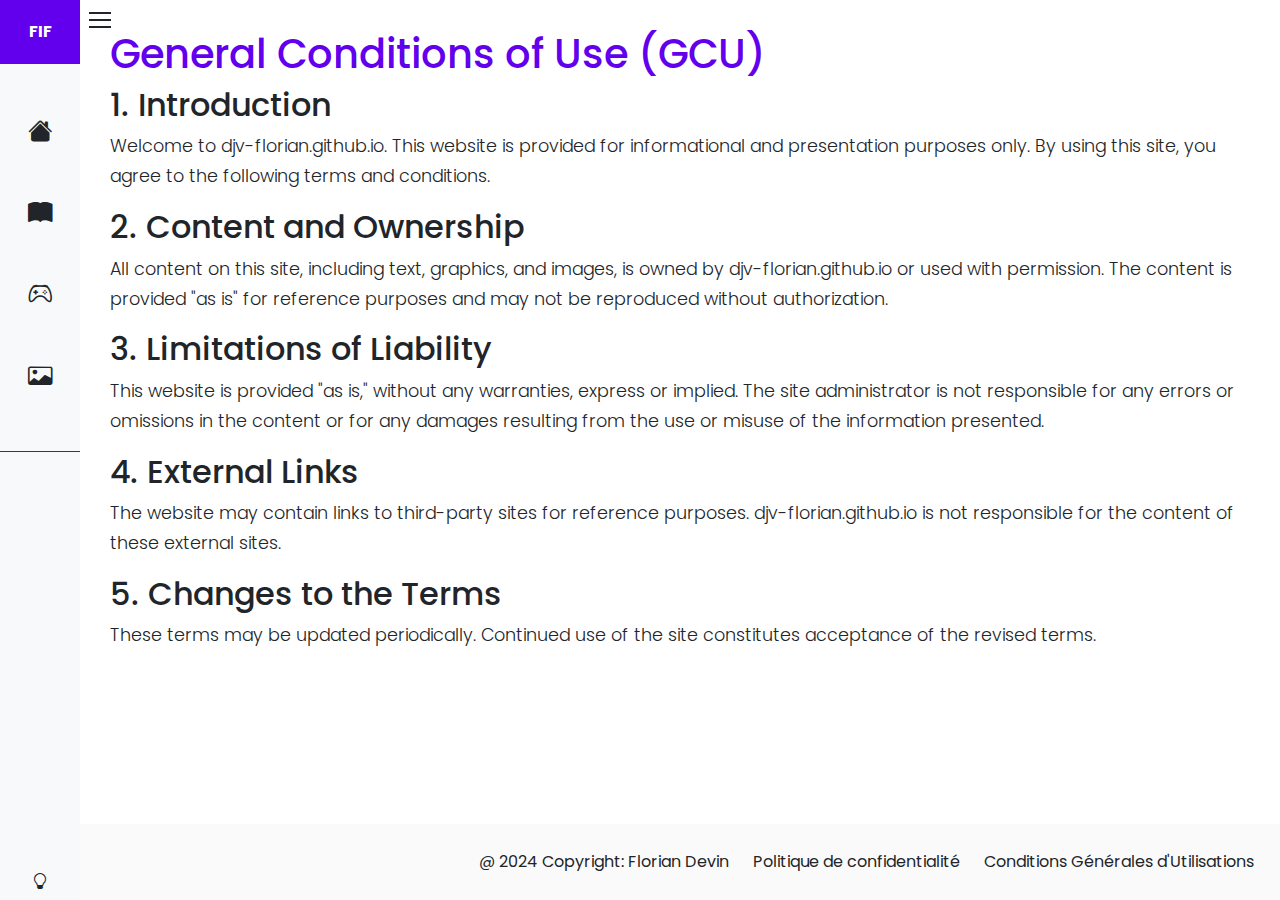
<file: cgu.html>
<!doctype html>
<html lang="fr">
  <head>
    <meta charset="utf-8">
    <meta name="viewport" content="width=device-width, height=device-height, initial-scale=1">
    <meta name="description" content="Site de présentation de projet FIF Level-One">
    <meta name="author" content="DJV-Florian">
    <meta name="copyright" content="Florian Devin">
    <meta name="robots" content="noindex, nofollow">
    <title>FIF Level One - Florian</title>
    <link href="https://cdn.jsdelivr.net/npm/bootstrap@5.3.3/dist/css/bootstrap.min.css" rel="stylesheet" integrity="sha384-QWTKZyjpPEjISv5WaRU9OFeRpok6YctnYmDr5pNlyT2bRjXh0JMhjY6hW+ALEwIH" crossorigin="anonymous">
    <link rel="stylesheet" href="https://cdn.jsdelivr.net/npm/bootstrap-icons@1.10.5/font/bootstrap-icons.css">
    <link rel="stylesheet" href="https://cdnjs.cloudflare.com/ajax/libs/font-awesome/6.6.0/css/all.min.css" integrity="sha512-Kc323vGBEqzTmouAECnVceyQqyqdsSiqLQISBL29aUW4U/M7pSPA/gEUZQqv1cwx4OnYxTxve5UMg5GT6L4JJg==" crossorigin="anonymous" referrerpolicy="no-referrer" />
    <link rel="stylesheet" href="style/style.css">
    <script src="js/script.js"></script>
    <script src="https://cdn.jsdelivr.net/npm/bootstrap@5.3.3/dist/js/bootstrap.bundle.min.js" integrity="sha384-uefMccjFJAIv6A+rW+L4AHf99KvxDjWSu1z9VI8SKNVmz4sk7buKt/6v9KI65qnm" crossorigin="anonymous"></script>
  </head>
  <body data-bs-theme="light">
  <div class="wrapper">

      <!-- Sidebar -->
    <nav id="sidebar" class="active">
      <div class="sidebar-header">
        <h3 class="sidebar-title">FIF - Level One</h3>
        <strong>FIF</strong>
      </div>

      <ul class="list-unstyled components">
        <li>
          <a href="index.html" class="full-bar">Accueil</a>
          <a href="index.html" class="mini-bar"><i class="bi bi-house-fill"></i></a>
        </li>
        <li>
          <a href="formation.html" class="full-bar">Formation</a>
          <a href="formation.html" class="mini-bar"><i class="bi bi-book-fill"></i></a>
        </li>
        <li>
          <a href="game.html" class="full-bar">Jouer</a>
          <a href="game.html" class="mini-bar"><i class="bi bi-controller"></i></a>
        </li>
        <li>
          <a href="galerie.html" class="full-bar">Galerie</a>
          <a href="galerie.html" class="mini-bar"><i class="bi bi-card-image"></i></a>
        </li> 
        <!-- <li>
          <a href="contact.html" class="full-bar">Contact</a>
          <a href="contact.html" class="mini-bar"><i class="bi bi-person-lines-fill"></i></a>
        </li> -->
      </ul>
      <div class="container">
        <button type="button" id="theme-toggle-btn" class="btn btn-light" aria-label="Theme Switch Button"><i class="bi bi-lightbulb"></i></button>
      </div>
      <div class="itchContainer">
        <a href="https://kaytomasu.itch.io/" id="itch" target="_blank" aria-label="itch.io link"><i class="fab fa-itch-io fa-lg"></i></a>
      </div>
    </nav>

          <!-- Page Content -->
    <div id="content">
            <button type="button" id="sidebarCollapse" class="navbar-btn active" aria-label="Sidebar Button">
            <span></span>
            <span></span>
            <span></span>
            </button>
            <div class="pdc">
            <h1>General Conditions of Use (GCU)</h1>
            <h2>1. Introduction</h2>
            <p>Welcome to djv-florian.github.io. This website is provided for informational and presentation purposes only. By using this site, you agree to the following terms and conditions.</p>
            <h2>2. Content and Ownership</h2>
            <p> All content on this site, including text, graphics, and images, is owned by djv-florian.github.io or used with permission. The content is provided "as is" for reference purposes and may not be reproduced without authorization.</p>
            <h2>3. Limitations of Liability</h2>
            <p>This website is provided "as is," without any warranties, express or implied. The site administrator is not responsible for any errors or omissions in the content or for any damages resulting from the use or misuse of the information presented.</p>
            <h2>4. External Links</h2>
            <p>The website may contain links to third-party sites for reference purposes. djv-florian.github.io is not responsible for the content of these external sites.</p>
            <h2>5. Changes to the Terms</h2>
            <p>These terms may be updated periodically. Continued use of the site constitutes acceptance of the revised terms.</p>
            </div>
            <footer class="text-center text-lg-start" id="footer">
              <!-- Footer -->
                  <div class="text-lg-start p-3">
                      @ 2024 Copyright: Florian Devin 
                      <a href="pdc.html" id="cgu" aria-label="Politique de confidentialité link">Politique de confidentialité</a>
                      <a href="cgu.html" id="cgu2" aria-label="CGU link">Conditions Générales d'Utilisations</a>
                  </div>
              </footer>
      </nav>
    </div>
  </div>
  </body>
</html>
</file>
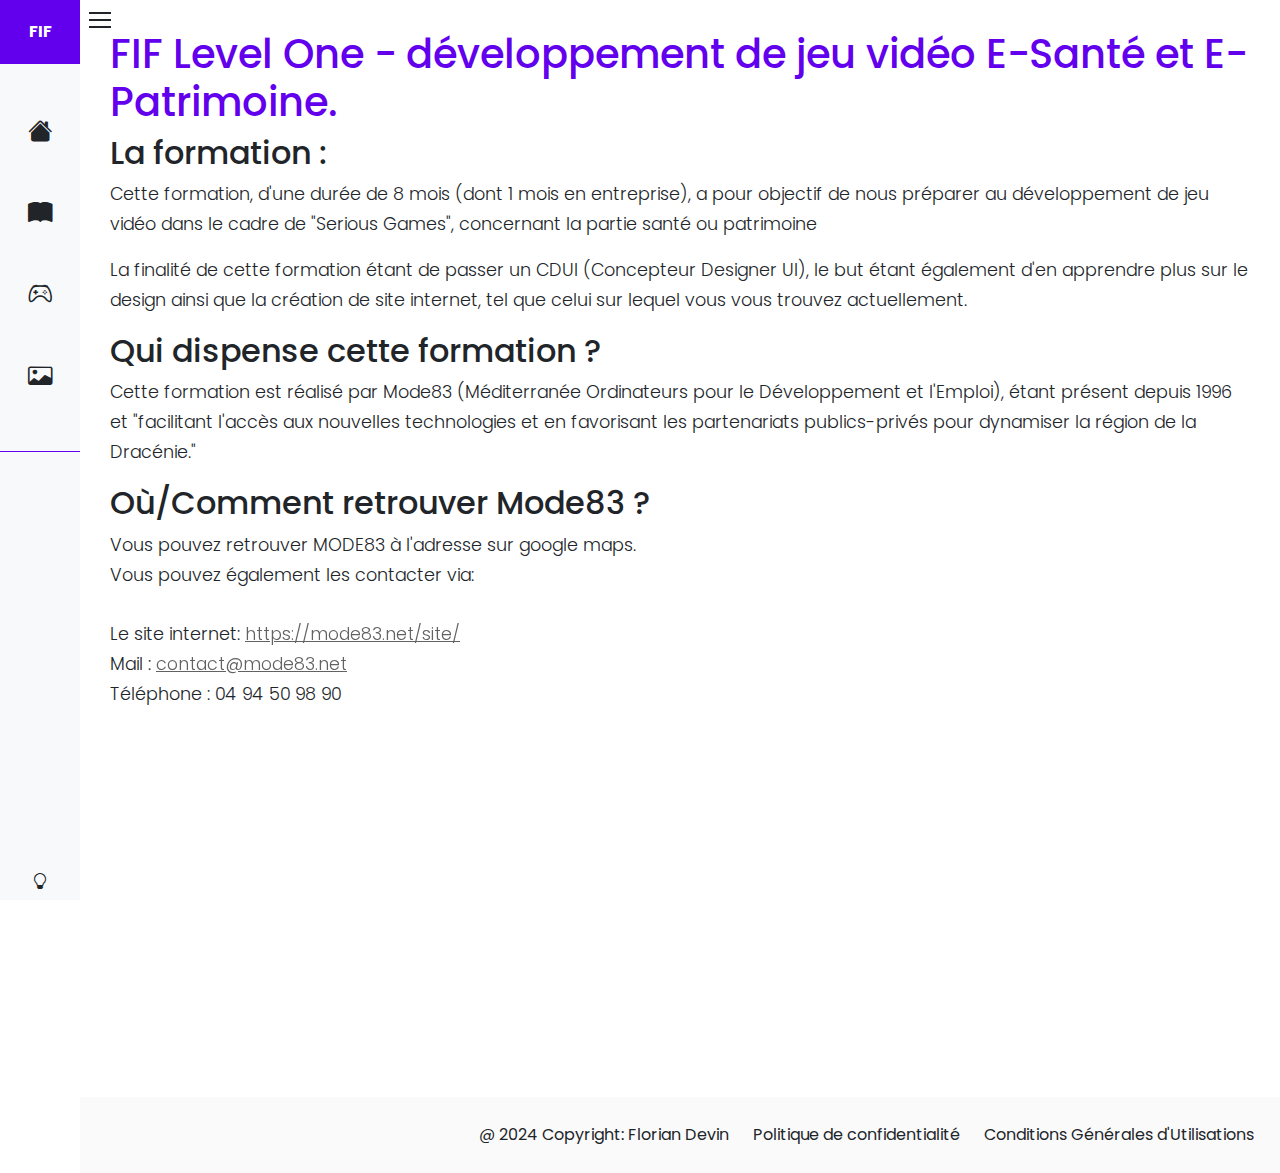
<file: formation.html>
<!doctype html>
<html lang="fr">
  <head>
    <meta charset="utf-8">
    <meta name="viewport" content="width=device-width, height=device-height, initial-scale=1">
    <meta name="description" content="Site de présentation de projet FIF Level-One">
    <meta name="author" content="DJV-Florian">
    <meta name="copyright" content="Florian Devin">
    <meta name="robots" content="noindex, nofollow">
    <title>FIF Level One - Florian</title>
    <link href="https://cdn.jsdelivr.net/npm/bootstrap@5.3.3/dist/css/bootstrap.min.css" rel="stylesheet" integrity="sha384-QWTKZyjpPEjISv5WaRU9OFeRpok6YctnYmDr5pNlyT2bRjXh0JMhjY6hW+ALEwIH" crossorigin="anonymous">
    <link rel="stylesheet" href="https://cdn.jsdelivr.net/npm/bootstrap-icons@1.10.5/font/bootstrap-icons.css">
    <link rel="stylesheet" href="https://cdnjs.cloudflare.com/ajax/libs/font-awesome/6.6.0/css/all.min.css" integrity="sha512-Kc323vGBEqzTmouAECnVceyQqyqdsSiqLQISBL29aUW4U/M7pSPA/gEUZQqv1cwx4OnYxTxve5UMg5GT6L4JJg==" crossorigin="anonymous" referrerpolicy="no-referrer" />
    <link rel="stylesheet" href="style/style.css">
    <script src="js/script.js"></script>
    <script src="https://cdn.jsdelivr.net/npm/bootstrap@5.3.3/dist/js/bootstrap.bundle.min.js" integrity="sha384-uefMccjFJAIv6A+rW+L4AHf99KvxDjWSu1z9VI8SKNVmz4sk7buKt/6v9KI65qnm" crossorigin="anonymous"></script>
  </head>
  <body data-bs-theme="light">
  <div class="wrapper">

      <!-- Sidebar -->
    <nav id="sidebar" class="active">
      <div class="sidebar-header">
        <h3 class="sidebar-title">FIF - Level One</h3>
        <strong>FIF</strong>
      </div>

      <ul class="list-unstyled components">
        <li>
          <a href="index.html" class="full-bar">Accueil</a>
          <a href="index.html" class="mini-bar"><i class="bi bi-house-fill"></i></a>
        </li>
        <li>
          <a href="formation.html" class="full-bar">Formation</a>
          <a href="formation.html" class="mini-bar"><i class="bi bi-book-fill"></i></a>
        </li>
        <li>
          <a href="game.html" class="full-bar">Jouer</a>
          <a href="game.html" class="mini-bar"><i class="bi bi-controller"></i></a>
        </li>
        <li>
          <a href="galerie.html" class="full-bar">Galerie</a>
          <a href="galerie.html" class="mini-bar"><i class="bi bi-card-image"></i></a>
        </li> 
        <!-- <li>
          <a href="contact.html" class="full-bar">Contact</a>
          <a href="contact.html" class="mini-bar"><i class="bi bi-person-lines-fill"></i></a>
        </li> -->
      </ul>
      <div class="container">
        <button type="button" id="theme-toggle-btn" class="btn btn-light" aria-label="Theme Switch Button"><i class="bi bi-lightbulb"></i></button>
      </div>
      <div class="itchContainer">
        <a href="https://kaytomasu.itch.io/" id="itch" target="_blank" aria-label="itch.io link"><i class="fab fa-itch-io fa-lg"></i></a>
      </div>
    </nav>

          <!-- Page Content -->
    <div id="content">
            <button type="button" id="sidebarCollapse" class="navbar-btn active" aria-label="Sidebar Button">
            <span></span>
            <span></span>
            <span></span>
            </button>

            <div class="pdc">
              <h1>FIF Level One - développement de jeu vidéo E-Santé et E-Patrimoine.</h1>
              <h2>La formation :</h2>
              <p>Cette formation, d'une durée de 8 mois (dont 1 mois en entreprise), a pour objectif de nous préparer au développement de jeu vidéo dans le cadre de "Serious Games", concernant la partie santé ou patrimoine</p>
              <p>La finalité de cette formation étant de passer un CDUI (Concepteur Designer UI), le but étant également d'en apprendre plus sur le design ainsi que la création de site internet, tel que celui sur lequel vous vous trouvez actuellement.</p>
              <h2>Qui dispense cette formation ?</h2>
              <p>Cette formation est réalisé par Mode83 (Méditerranée Ordinateurs pour le Développement et l'Emploi), étant présent depuis 1996 et "facilitant l'accès aux nouvelles technologies et en favorisant les partenariats publics-privés pour dynamiser la région de la Dracénie."</p>
              <h2>Où/Comment retrouver Mode83 ?</h2>
              <div class="gmaps">
              <p style="margin-right: auto; margin-bottom: auto;">Vous pouvez retrouver MODE83 à l'adresse sur google maps.
                <br>
                Vous pouvez également les contacter via:
                <br><br>
                Le site internet: <a href="https://mode83.net/site/" target="_blank" aria-label="mode83 website">https://mode83.net/site/</a>
                <br>
                Mail : <a href="mailto:contact@mode83.net">contact@mode83.net</a>
                <br>
                Téléphone : 04 94 50 98 90
              </p>
              <iframe src="https://www.google.com/maps/embed?pb=!1m18!1m12!1m3!1d2892.3741991063202!2d6.458536727003666!3d43.536241092964445!2m3!1f0!2f0!3f0!3m2!1i1024!2i768!4f13.1!3m3!1m2!1s0x12ceaf91ed10b5f9%3A0x334e7b392c2b7ce8!2sM.O.D.E83!5e0!3m2!1sfr!2sfr!4v1728293517120!5m2!1sfr!2sfr" width="500" height="350" style="border: 0;" allowfullscreen="" loading="lazy" referrerpolicy="no-referrer-when-downgrade" aria-label="Google Maps"></iframe></div>
            </div>


            <footer class="text-center text-lg-start" id="footer">
              <!-- Footer -->
                  <div class="text-lg-start p-3">
                      @ 2024 Copyright: Florian Devin 
                      <a href="pdc.html" id="cgu" aria-label="Politique de confidentialité link">Politique de confidentialité</a>
                      <a href="cgu.html" id="cgu2" aria-label="CGU link">Conditions Générales d'Utilisations</a>
                  </div>
              </footer>
      </nav>
    </div>
  </div>
  </body>
</html>
</file>
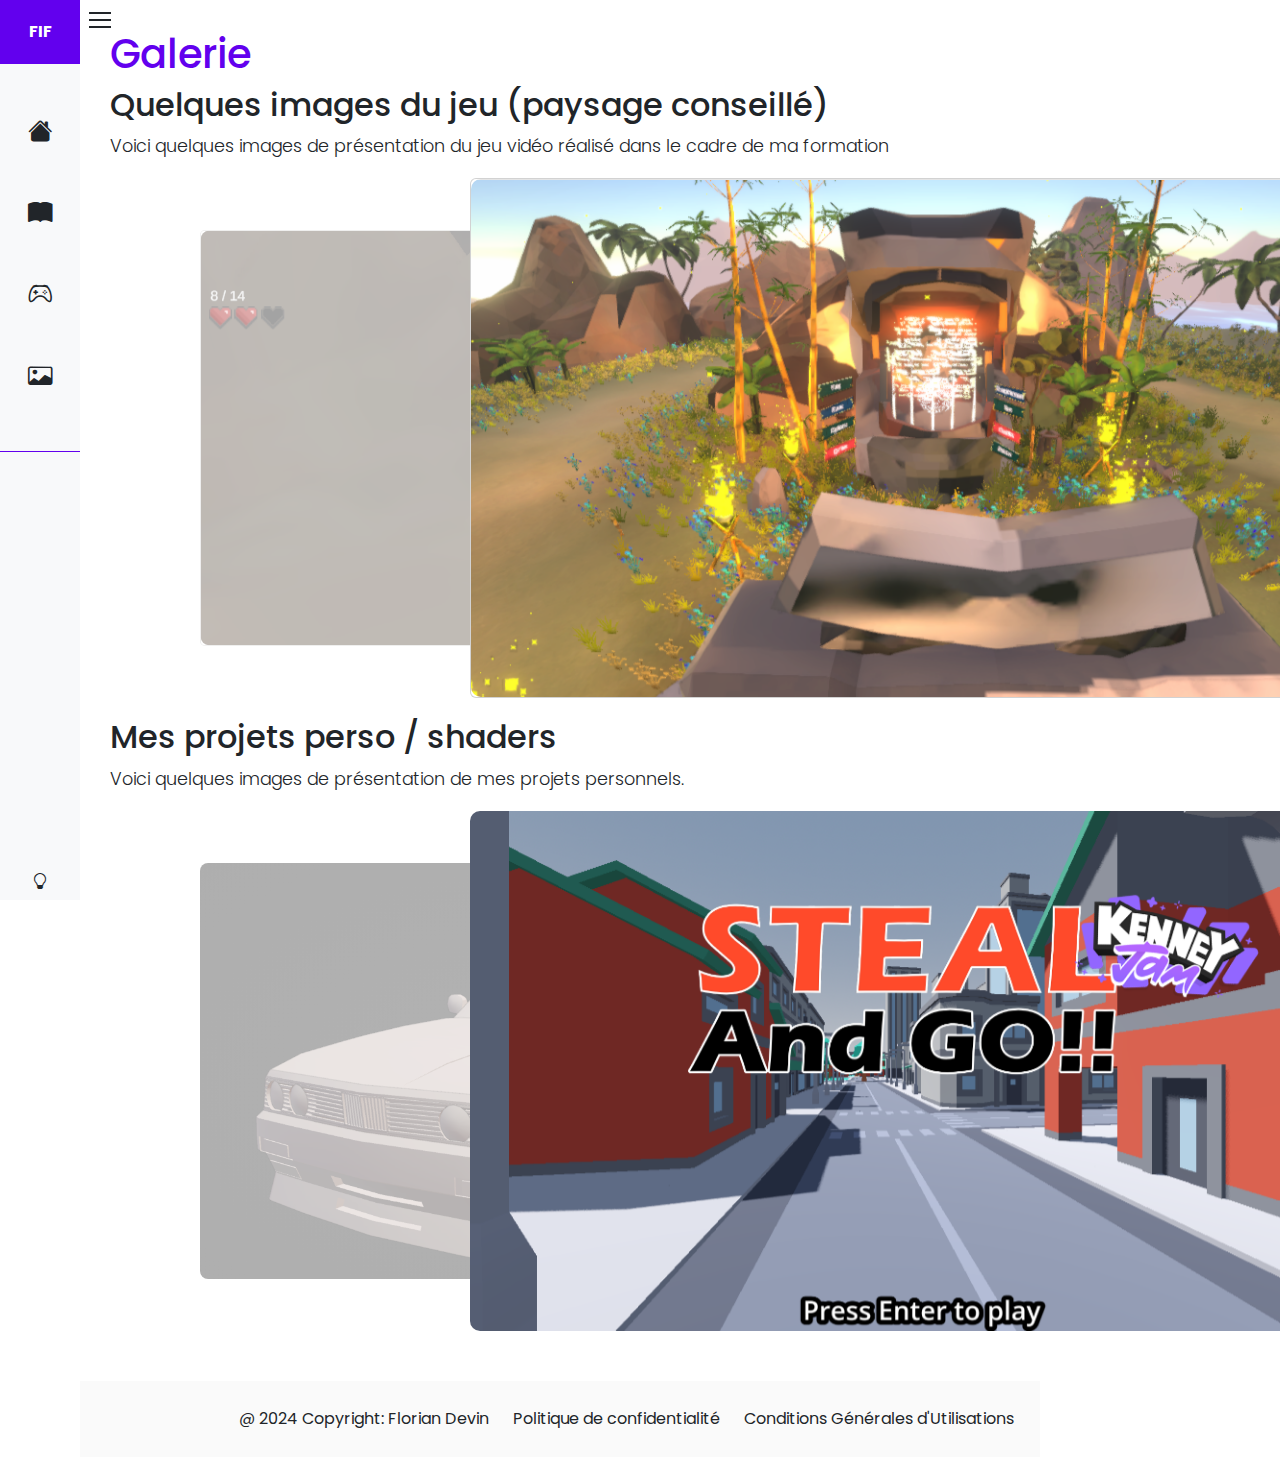
<file: galerie.html>
<!doctype html>
<html lang="fr">
  <head>
    <meta charset="utf-8">
    <meta name="viewport" content="width=device-width, height=device-height, initial-scale=1">
    <meta name="description" content="Site de présentation de projet FIF Level-One">
    <meta name="author" content="DJV-Florian">
    <meta name="copyright" content="Florian Devin">
    <meta name="robots" content="noindex, nofollow">
    <title>FIF Level One - Florian</title>
    <link href="https://cdn.jsdelivr.net/npm/bootstrap@5.3.3/dist/css/bootstrap.min.css" rel="stylesheet" integrity="sha384-QWTKZyjpPEjISv5WaRU9OFeRpok6YctnYmDr5pNlyT2bRjXh0JMhjY6hW+ALEwIH" crossorigin="anonymous">
    <link rel="stylesheet" href="https://cdn.jsdelivr.net/npm/bootstrap-icons@1.10.5/font/bootstrap-icons.css">
    <link rel="stylesheet" href="https://cdnjs.cloudflare.com/ajax/libs/font-awesome/6.6.0/css/all.min.css" integrity="sha512-Kc323vGBEqzTmouAECnVceyQqyqdsSiqLQISBL29aUW4U/M7pSPA/gEUZQqv1cwx4OnYxTxve5UMg5GT6L4JJg==" crossorigin="anonymous" referrerpolicy="no-referrer" />
    <link rel="stylesheet" href="style/style.css">
    <script src="js/script.js"></script>
    <script src="https://cdn.jsdelivr.net/npm/bootstrap@5.3.3/dist/js/bootstrap.bundle.min.js" integrity="sha384-uefMccjFJAIv6A+rW+L4AHf99KvxDjWSu1z9VI8SKNVmz4sk7buKt/6v9KI65qnm" crossorigin="anonymous"></script>
  </head>
  <body data-bs-theme="light">
  <div class="wrapper">

      <!-- Sidebar -->
    <nav id="sidebar" class="active">
      <div class="sidebar-header">
        <h3 class="sidebar-title">FIF - Level One</h3>
        <strong>FIF</strong>
      </div>

      <ul class="list-unstyled components">
        <li>
          <a href="index.html" class="full-bar">Accueil</a>
          <a href="index.html" class="mini-bar"><i class="bi bi-house-fill"></i></a>
        </li>
        <li>
          <a href="formation.html" class="full-bar">Formation</a>
          <a href="formation.html" class="mini-bar"><i class="bi bi-book-fill"></i></a>
        </li>
        <li>
          <a href="game.html" class="full-bar">Jouer</a>
          <a href="game.html" class="mini-bar"><i class="bi bi-controller"></i></a>
        </li>
        <li>
          <a href="galerie.html" class="full-bar">Galerie</a>
          <a href="galerie.html" class="mini-bar"><i class="bi bi-card-image"></i></a>
        </li> 
      </ul>
      <div class="container">
        <button type="button" id="theme-toggle-btn" class="btn btn-light" aria-label="Theme Switch Button"><i class="bi bi-lightbulb"></i></button>
      </div>
      <div class="itchContainer">
        <a href="https://kaytomasu.itch.io/" id="itch" target="_blank" aria-label="itch.io link"><i class="fab fa-itch-io fa-lg"></i></a>
      </div>
    </nav>

          <!-- Page Content -->
    <div id="content">
            <button type="button" id="sidebarCollapse" class="navbar-btn active" aria-label="Sidebar Button">
            <span></span>
            <span></span>
            <span></span>
            </button>
            <div class="pdc">
              <h1>Galerie</h1>
              <h2>Quelques images du jeu (paysage conseillé)</h2>
              <p>Voici quelques images de présentation du jeu vidéo réalisé dans le cadre de ma formation</p>
              <div class="container-img">
                <input type="radio" name="slider" id="item-1" checked>
                <input type="radio" name="slider" id="item-2">
                <input type="radio" name="slider" id="item-3">
              <div class="cards">
                <label class="card" for="item-1" id="img-1" aria-label="Screenshot de l'animation du menu">
                  <img src="img/Capture d'écran 2024-10-07 144643.png" alt="Screenshot de l'animation du menu">
                </label>
                <label class="card" for="item-2" id="img-2" aria-label="Screenshot du menu">
                  <img src="img/Capture d'écran 2024-10-07 144658.png" alt="Screenshot du menu">
                </label>
                <label class="card" for="item-3" id="img-3" aria-label="Screenshot de la fin du niveau">
                  <img src="img/Capture d'écran 2024-10-07 144554.png" alt="Screenshot de la fin du niveau">
                </label>
              </div>
              </div>
              <h2>Mes projets perso / shaders</h2>
              <p>Voici quelques images de présentation de mes projets personnels.</p>
              <div class="container-img2">
                <input type="radio" name="slider2" id="item-12" checked>
                <input type="radio" name="slider2" id="item-22">
                <input type="radio" name="slider2" id="item-32">
              <div class="cards2">
                <label class="card2" for="item-12" id="img-12" aria-label="Screenshot du menu titre de Steal And Go">
                  <img src="img/Screenshot 2024-07-21 141008.png" alt="Screenshot du menu titre de Steal And Go">
                </label>
                <label class="card2" for="item-22" id="img-22" aria-label="Screenshot de Post Process">
                  <img src="img/postprocess.png" alt="Screenshot de Post Process">
                </label>
                <label class="card2" for="item-32" id="img-32" aria-label="Screenshot d'un modèle 3D">
                  <img src="img/image.png" alt="Screenshot d'un modèle 3D">
                </label>
              </div>
              </div>
            </div>
            <footer class="text-center text-lg-start" id="footer">
              <!-- Footer -->
                  <div class="text-lg-start p-3">
                      @ 2024 Copyright: Florian Devin 
                      <a href="pdc.html" id="cgu" aria-label="Politique de confidentialité link">Politique de confidentialité</a>
                      <a href="cgu.html" id="cgu2" aria-label="CGU link">Conditions Générales d'Utilisations</a>
                  </div>
              </footer>
      </nav>
    </div>
  </div>
  </body>
</html>
</file>
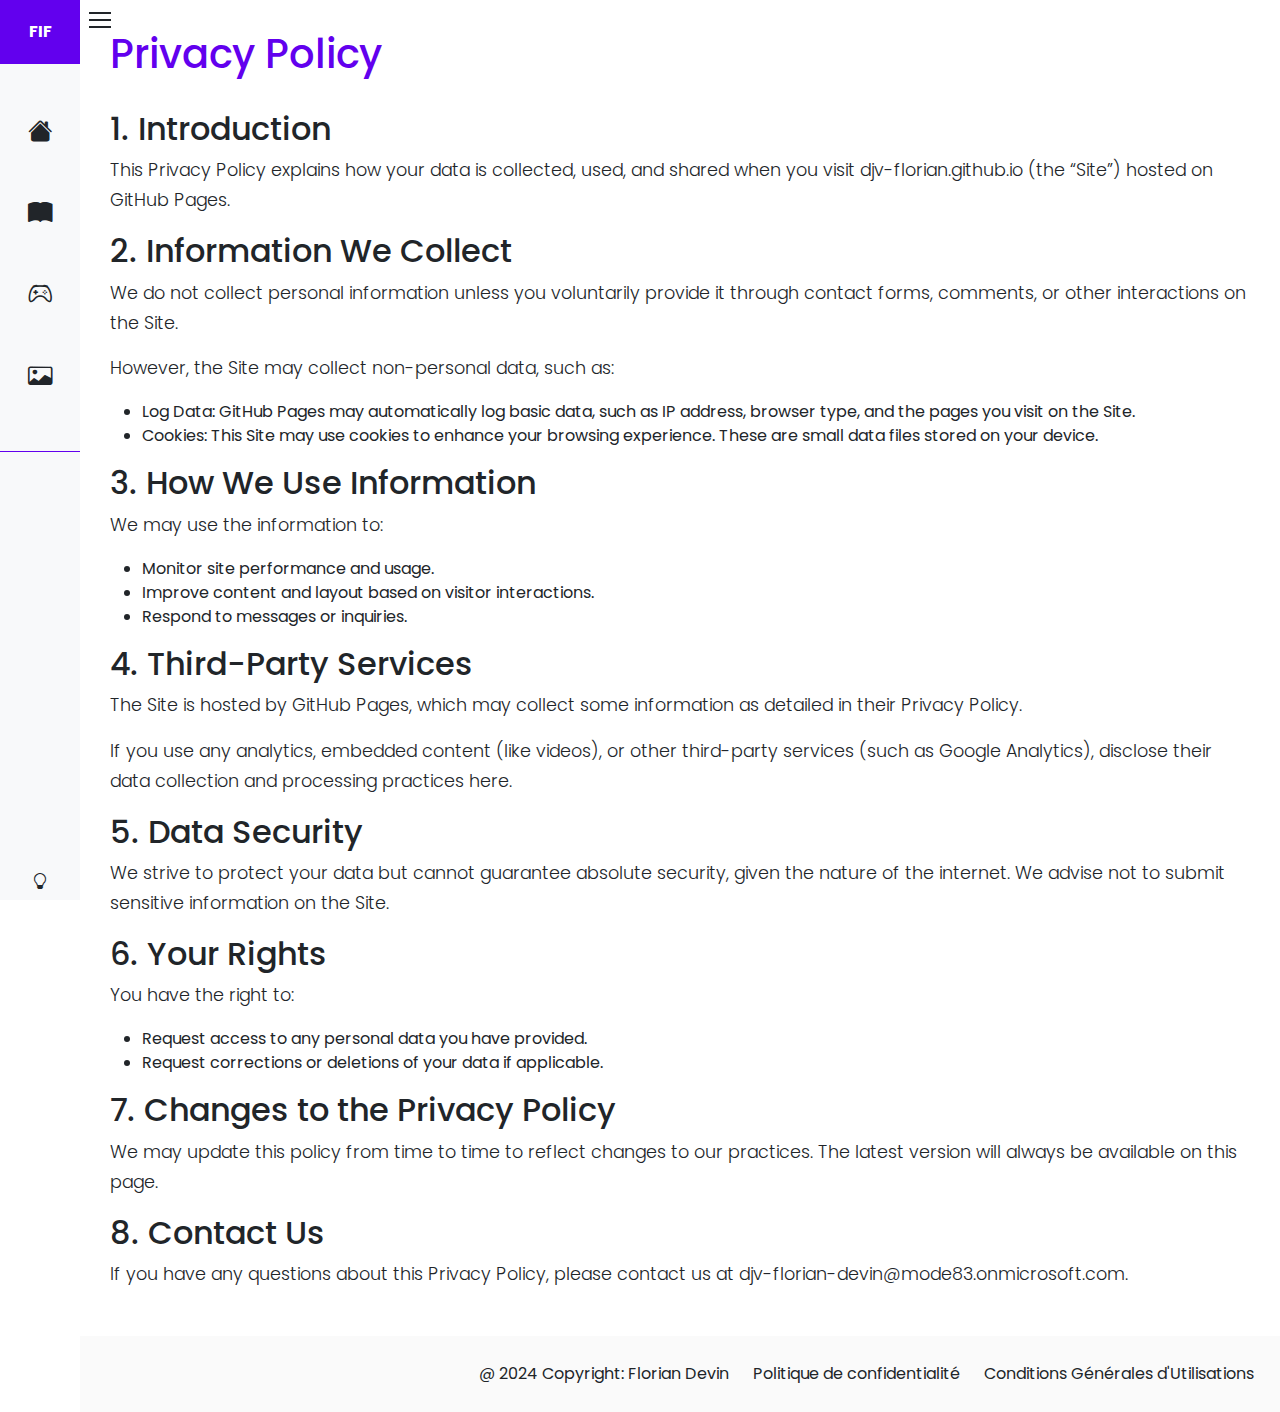
<file: pdc.html>
<!doctype html>
<html lang="fr">
  <head>
    <meta charset="utf-8">
    <meta name="viewport" content="width=device-width, height=device-height, initial-scale=1">
    <meta name="description" content="Site de présentation de projet FIF Level-One">
    <meta name="author" content="DJV-Florian">
    <meta name="copyright" content="Florian Devin">
    <meta name="robots" content="noindex, nofollow">
    <title>FIF Level One - Florian</title>
    <link href="https://cdn.jsdelivr.net/npm/bootstrap@5.3.3/dist/css/bootstrap.min.css" rel="stylesheet" integrity="sha384-QWTKZyjpPEjISv5WaRU9OFeRpok6YctnYmDr5pNlyT2bRjXh0JMhjY6hW+ALEwIH" crossorigin="anonymous">
    <link rel="stylesheet" href="https://cdn.jsdelivr.net/npm/bootstrap-icons@1.10.5/font/bootstrap-icons.css">
    <link rel="stylesheet" href="https://cdnjs.cloudflare.com/ajax/libs/font-awesome/6.6.0/css/all.min.css" integrity="sha512-Kc323vGBEqzTmouAECnVceyQqyqdsSiqLQISBL29aUW4U/M7pSPA/gEUZQqv1cwx4OnYxTxve5UMg5GT6L4JJg==" crossorigin="anonymous" referrerpolicy="no-referrer" />
    <link rel="stylesheet" href="style/style.css">
    <script src="js/script.js"></script>
    <script src="https://cdn.jsdelivr.net/npm/bootstrap@5.3.3/dist/js/bootstrap.bundle.min.js" integrity="sha384-uefMccjFJAIv6A+rW+L4AHf99KvxDjWSu1z9VI8SKNVmz4sk7buKt/6v9KI65qnm" crossorigin="anonymous"></script>
  </head>
  <body data-bs-theme="light">
  <div class="wrapper">

      <!-- Sidebar -->
    <nav id="sidebar" class="active">
      <div class="sidebar-header">
        <h3 class="sidebar-title">FIF - Level One</h3>
        <strong>FIF</strong>
      </div>

      <ul class="list-unstyled components">
        <li>
          <a href="index.html" class="full-bar">Accueil</a>
          <a href="index.html" class="mini-bar"><i class="bi bi-house-fill"></i></a>
        </li>
        <li>
          <a href="formation.html" class="full-bar">Formation</a>
          <a href="formation.html" class="mini-bar"><i class="bi bi-book-fill"></i></a>
        </li>
        <li>
          <a href="game.html" class="full-bar">Jouer</a>
          <a href="game.html" class="mini-bar"><i class="bi bi-controller"></i></a>
        </li>
        <li>
          <a href="galerie.html" class="full-bar">Galerie</a>
          <a href="galerie.html" class="mini-bar"><i class="bi bi-card-image"></i></a>
        </li> 
        <!-- <li>
          <a href="contact.html" class="full-bar">Contact</a>
          <a href="contact.html" class="mini-bar"><i class="bi bi-person-lines-fill"></i></a>
        </li> -->
      </ul>
      <div class="container">
        <button type="button" id="theme-toggle-btn" class="btn btn-light" aria-label="Theme Switch Button"><i class="bi bi-lightbulb"></i></button>
      </div>
      <div class="itchContainer">
        <a href="https://kaytomasu.itch.io/" id="itch" target="_blank" aria-label="itch.io link"><i class="fab fa-itch-io fa-lg"></i></a>
      </div>
    </nav>

          <!-- Page Content -->
          <div id="content">
            <button type="button" id="sidebarCollapse" class="navbar-btn active" aria-label="Sidebar Button">
                <span></span>
                <span></span>
                <span></span>
            </button>
            <div class="pdc">
                <h1>Privacy Policy</h1>
                <br>
                <h2>1. Introduction</h2>              
                <p>This Privacy Policy explains how your data is collected, used, and shared when you visit djv-florian.github.io (the “Site”) hosted on GitHub Pages.</p>
                <h2>2. Information We Collect</h2>
                <p>We do not collect personal information unless you voluntarily provide it through contact forms, comments, or other interactions on the Site.</p>
                <p>However, the Site may collect non-personal data, such as:</p>
                <ul class="pdcli">
                    <li>Log Data: GitHub Pages may automatically log basic data, such as IP address, browser type, and the pages you visit on the Site.</li>
                    <li>Cookies: This Site may use cookies to enhance your browsing experience. These are small data files stored on your device.</li>
                </ul>
                <h2>3. How We Use Information</h2>
                <p>We may use the information to:</p>
                <ul class="pdcli">
                    <li>Monitor site performance and usage.</li>
                    <li>Improve content and layout based on visitor interactions.</li>
                    <li>Respond to messages or inquiries.</li>
                </ul>
                <h2>4. Third-Party Services</h2>
                <p>The Site is hosted by GitHub Pages, which may collect some information as detailed in their Privacy Policy.</p>
                <p>If you use any analytics, embedded content (like videos), or other third-party services (such as Google Analytics), disclose their data collection and processing practices here.</p>
                <h2>5. Data Security</h2>
                <p>We strive to protect your data but cannot guarantee absolute security, given the nature of the internet. We advise not to submit sensitive information on the Site.</p>
                <h2>6. Your Rights</h2>
                <p>You have the right to:</p>
                <ul class="pdcli">
                    <li>Request access to any personal data you have provided.</li>
                    <li>Request corrections or deletions of your data if applicable.</li>
                </ul>
                <h2>7. Changes to the Privacy Policy</h2>
                <p>We may update this policy from time to time to reflect changes to our practices. The latest version will always be available on this page.</p>
                <h2>8. Contact Us</h2>
                <p>If you have any questions about this Privacy Policy, please contact us at djv-florian-devin@mode83.onmicrosoft.com.</p>
            </div>
            <footer class="text-center text-lg-start" id="footer">
                <!-- Footer -->
                <div class="text-lg-start p-3">
                    @ 2024 Copyright: Florian Devin 
                    <a href="pdc.html" id="cgu" aria-label="Politique de confidentialité link">Politique de confidentialité</a>
                    <a href="cgu.html" id="cgu2" aria-label="CGU link">Conditions Générales d'Utilisations</a>
                </div>
            </footer>
        </div>
      </nav>
    </div>
  </div>
</body>
</html>
</file>
<file: style/style.css>
@import url(https://fonts.googleapis.com/css?family=Poppins:300,400,500,600,700);body,p{font-family:Poppins,sans-serif}#sidebar #itch,#sidebar.active #itch{transform:translate(0,-25%);position:absolute}body,html{height:100%;margin:0}body[data-bs-theme=light]{background-color:#fff;color:#212529}body[data-bs-theme=light] #sidebar{background-color:#f8f9fa}body[data-bs-theme=dark]{background-color:#1a1a1a;color:#f8f9fa}body[data-bs-theme=dark] #sidebar{background-color:#1e1e1e;color:#f8f9fa}body{background:#fafafa}p{font-size:1.1em;font-weight:300;line-height:1.7em}body[data-bs-theme=dark] .pdcli,body[data-bs-theme=dark] p{color:#999}a,a:focus,a:hover{color:inherit;text-decoration:none;transition:.3s}.wrapper{display:flex;align-items:stretch}body[data-bs-theme=light] #theme-toggle-btn{color:#212529}#sidebar ul li.active>a,a[aria-expanded=true],body[data-bs-theme=dark] #theme-toggle-btn,h3,strong{color:#fff}#sidebar .container{display:flex;justify-content:flex-end}#sidebar .itchContainer{display:flex;justify-content:flex-start;padding:10px}#sidebar.active .container,#sidebar.active .itchContainer{display:flex;justify-content:center}#sidebar #itch{bottom:0}#sidebar.active #itch{bottom:5%}#theme-toggle-btn{position:absolute;bottom:0;background:0 0;border:0}body[data-bs-theme=dark] #sidebarCollapse span{background:#ecedea}body[data-bs-theme=light] #sidebarCollapse span{background:#212529}#sidebarCollapse{width:40px;height:40px;background:0 0;border-width:0;position:fixed}#sidebarCollapse span{width:80%;height:2px;margin:0 auto;display:block;transition:.45s cubic-bezier(.81, -.33, .345, 1.375)}#sidebarCollapse span:first-of-type{transform:rotate(45deg) translate(2px,2px)}#sidebarCollapse span:nth-of-type(2){opacity:0}#sidebarCollapse span:last-of-type{transform:rotate(-45deg) translate(1px,-1px)}#sidebarCollapse.active span{transform:none;opacity:1;margin:5px auto}#sidebar{position:sticky;top:0;position:-webkit-sticky;position:sticky;min-width:250px;max-width:250px;min-height:100vh;height:25vh;transition:.3s}#sidebar .mini-bar,#sidebar .sidebar-header strong,#sidebar.active .full-bar,#sidebar.active .sidebar-header h3,input[type=radio]{display:none}#sidebar.active .mini-bar,#sidebar.active .sidebar-header strong{display:block}body[data-bs-theme=dark] #sidebar .sidebar-header{padding:20px;background:#232323}body[data-bs-theme=light] #sidebar .sidebar-header{padding:20px;background:#6200ee}body[data-bs-theme=dark] #sidebar ul.components{padding:30px 0;border-bottom:1px solid #212529}body[data-bs-theme=light] #sidebar ul.components{padding:30px 0;border-bottom:1px solid #6200ee}#sidebar ul p{color:#fff;padding:10px}#sidebar ul li a{text-align:left;padding:10px;font-size:1.1em;display:block}body[data-bs-theme=dark] #sidebar ul li a:hover{color:#1e1e1e;background:#eee}body[data-bs-theme=light] #sidebar ul li a:hover{color:#fff;background:#6200ee}#sidebar.active{min-width:80px;max-width:80px;text-align:center}#sidebar.active ul li a{padding:20px 10px;text-align:center;font-size:.85em}#sidebar.active ul li a i{margin-right:0;display:block;font-size:1.8em;margin-bottom:5px}#sidebar.active ul ul a{padding:10px!important}a[data-toggle=collapse]{position:relative}@media (max-width:768px){body,html{overflow-x:hidden;height:100%;margin:0}#sidebar{position:sticky;top:0;bottom:0;overflow-y:auto;min-width:70vw;max-width:90vw;height:100vh}#sidebar.active{min-width:80px;max-width:80px;text-align:center;margin-left:-80px!important}#sidebar .sidebar-header strong,#sidebar.active .itch,#sidebar.active .sidebar-header h3{display:none}#sidebar.active .sidebar-header strong{display:block}#sidebar.active ul li a{padding:20px 10px;font-size:.85em}#sidebar.active ul li a i{margin-right:0;display:block;font-size:1.8em;margin-bottom:5px}#sidebar.active ul ul a{padding:10px!important}#footer{font-size:.9rem;justify-content:center}#footer #cgu,#footer #cgu2{margin-left:10px}iframe{width:90vw;height:auto}.gmaps{display:flex;justify-content:center;flex-direction:column;align-items:center;width:auto;height:auto;overflow:hidden;flex:1}}#footer,.pdc a{position:relative}#content{display:flex;flex-direction:column;min-height:100vh}#footer{z-index:10;padding:10px;font-size:1rem;display:flex;justify-content:flex-end;align-items:center}#footer #cgu,#footer #cgu2{margin-left:20px;font-size:1em}body[data-bs-theme=dark] #footer{background-color:#1c1c1c}body[data-bs-theme=light] #footer{background-color:#fafafa}body[data-bs-theme=light] h1{color:#6200ee}.pdc{padding:30px;flex:1}.pdc a{color:#bbb;text-decoration:underline;display:inline-block;z-index:1;padding:1em;margin:-1em}body[data-bs-theme=light] .pdc a{color:#626262}.card,.card2{position:absolute;width:100%;height:100%;left:0;right:0;margin:auto auto auto 40vh;transition:transform .4s;cursor:pointer}.container-img,.container-img2{width:100vh;max-height:540px;height:100vh;transform-style:preserve-3d;display:flex;justify-content:center;flex-direction:column;align-items:center}.cards,.cards2,img{width:100%;height:100%}.cards,.cards2{position:relative;margin-bottom:20px}img{border-radius:10px;object-fit:cover}#item-12:checked~.cards2 #img-32,#item-1:checked~.cards #img-3,#item-22:checked~.cards2 #img-12,#item-2:checked~.cards #img-1,#item-32:checked~.cards2 #img-22,#item-3:checked~.cards #img-2{transform:translatex(-40%) scale(.8);opacity:.4;z-index:0}#item-12:checked~.cards2 #img-22,#item-1:checked~.cards #img-2,#item-22:checked~.cards2 #img-32,#item-2:checked~.cards #img-3,#item-32:checked~.cards2 #img-12,#item-3:checked~.cards #img-1{transform:translatex(40%) scale(.8);opacity:.4;z-index:0}#item-12:checked~.cards2 #img-12,#item-1:checked~.cards #img-1,#item-22:checked~.cards2 #img-22,#item-2:checked~.cards #img-2,#item-32:checked~.cards2 #img-32,#item-3:checked~.cards #img-3{transform:translatex(0) scale(1);opacity:1;z-index:1}
</file>
